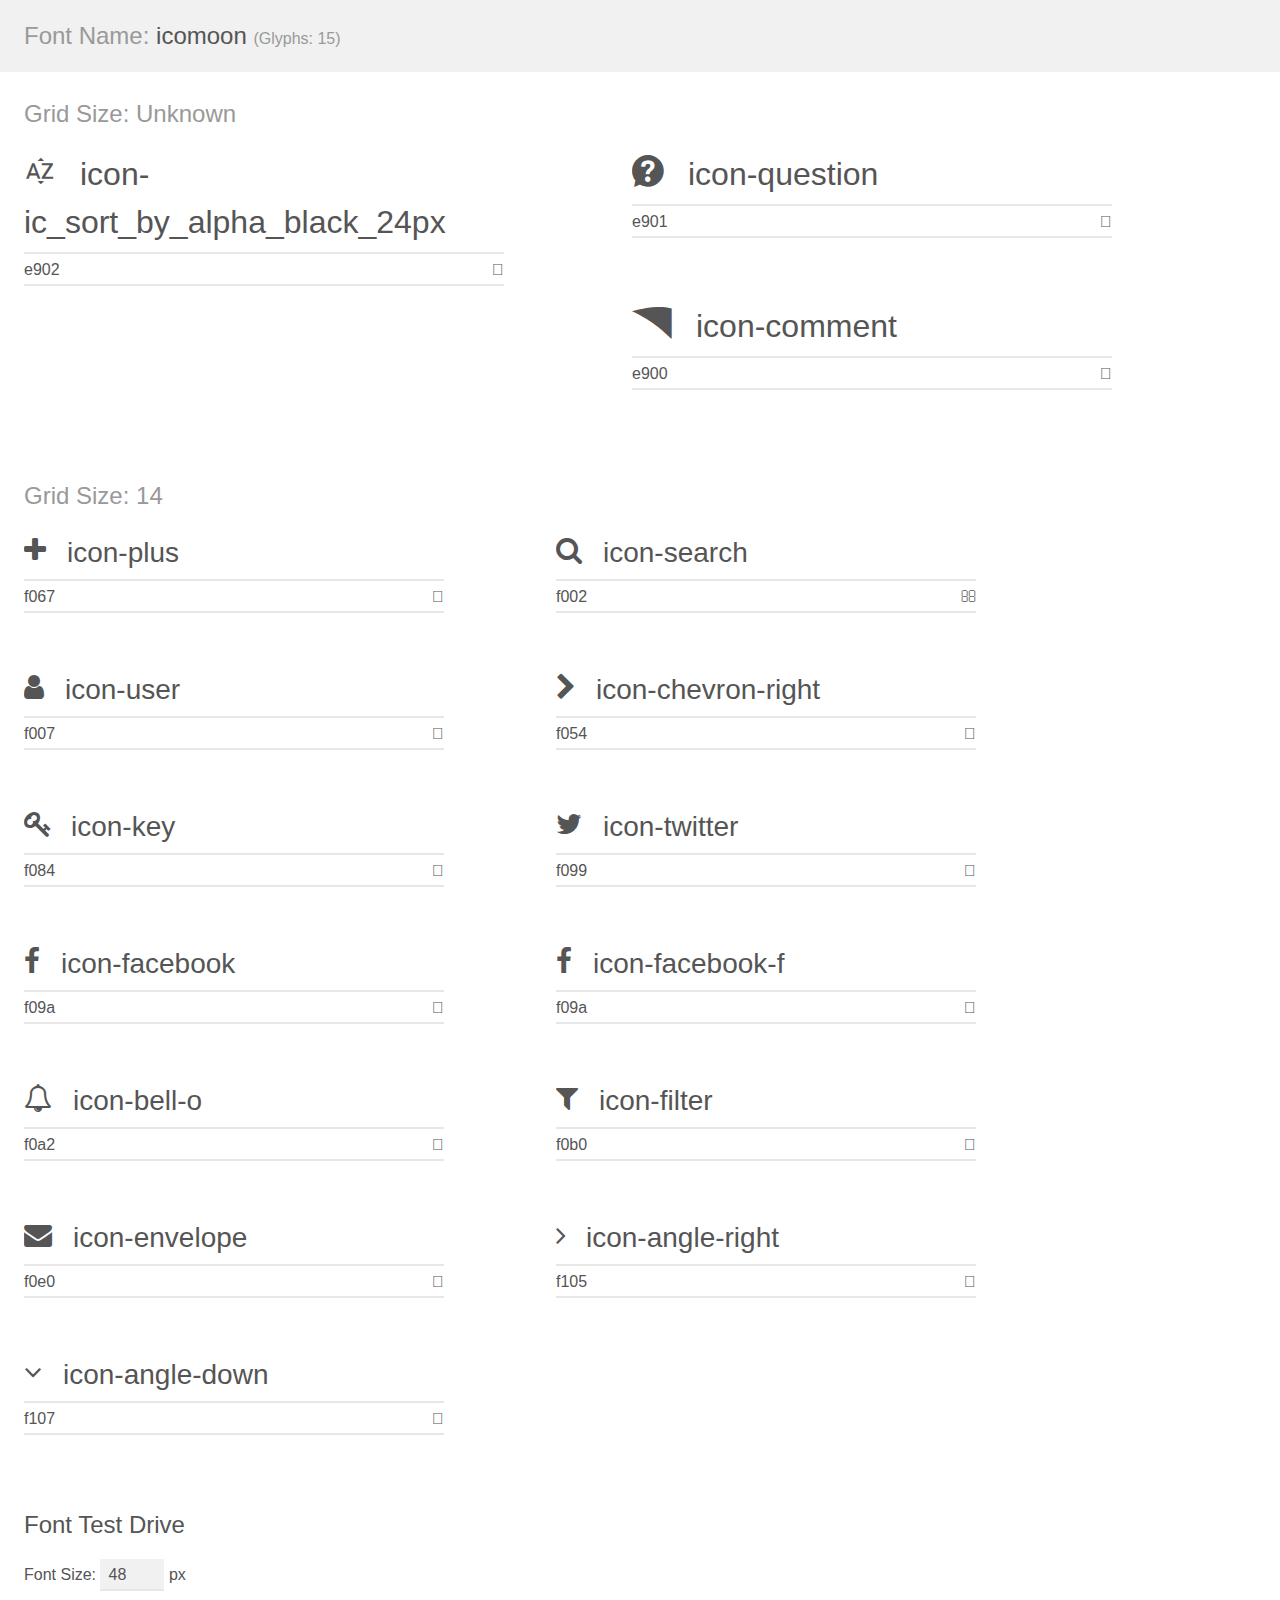
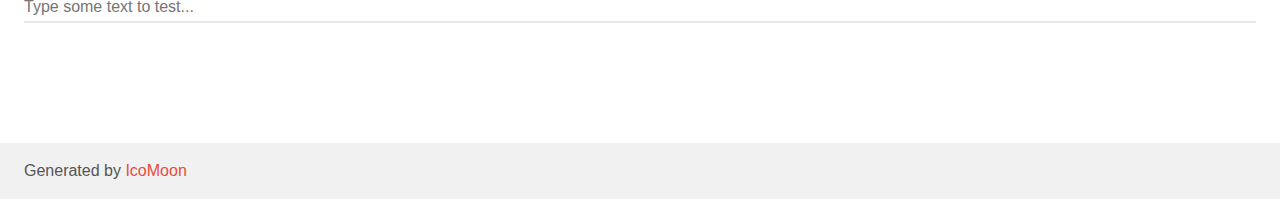
<file: icomoon/demo.html>
<!doctype html>
<html>
<head>
    <meta charset="utf-8">
    <title>IcoMoon Demo</title>
    <meta name="description" content="An Icon Font Generated By IcoMoon.io">
    <meta name="viewport" content="width=device-width, initial-scale=1">
    <link rel="stylesheet" href="demo-files/demo.css">
    <link rel="stylesheet" href="style.css"></head>
<body>
    <div class="bgc1 clearfix">
        <h1 class="mhmm mvm"><span class="fgc1">Font Name:</span> icomoon <small class="fgc1">(Glyphs:&nbsp;15)</small></h1>
    </div>
    <div class="clearfix mhl ptl">
        <h1 class="mvm mtn fgc1">Grid Size: Unknown</h1>
        <div class="glyph fs1">
            <div class="clearfix bshadow0 pbs">
                <span class="icon-ic_sort_by_alpha_black_24px">
                
                </span>
                <span class="mls"> icon-ic_sort_by_alpha_black_24px</span>
            </div>
            <fieldset class="fs0 size1of1 clearfix hidden-false">
                <input type="text" readonly value="e902" class="unit size1of2" />
                <input type="text" maxlength="1" readonly value="&#xe902;" class="unitRight size1of2 talign-right" />
            </fieldset>
            <div class="fs0 bshadow0 clearfix hidden-true">
                <span class="unit pvs fgc1">liga: </span>
                <input type="text" readonly value="" class="liga unitRight" />
            </div>
        </div>
        <div class="glyph fs1">
            <div class="clearfix bshadow0 pbs">
                <span class="icon-question">
                
                </span>
                <span class="mls"> icon-question</span>
            </div>
            <fieldset class="fs0 size1of1 clearfix hidden-false">
                <input type="text" readonly value="e901" class="unit size1of2" />
                <input type="text" maxlength="1" readonly value="&#xe901;" class="unitRight size1of2 talign-right" />
            </fieldset>
            <div class="fs0 bshadow0 clearfix hidden-true">
                <span class="unit pvs fgc1">liga: </span>
                <input type="text" readonly value="" class="liga unitRight" />
            </div>
        </div>
        <div class="glyph fs1">
            <div class="clearfix bshadow0 pbs">
                <span class="icon-comment">
                
                </span>
                <span class="mls"> icon-comment</span>
            </div>
            <fieldset class="fs0 size1of1 clearfix hidden-false">
                <input type="text" readonly value="e900" class="unit size1of2" />
                <input type="text" maxlength="1" readonly value="&#xe900;" class="unitRight size1of2 talign-right" />
            </fieldset>
            <div class="fs0 bshadow0 clearfix hidden-true">
                <span class="unit pvs fgc1">liga: </span>
                <input type="text" readonly value="" class="liga unitRight" />
            </div>
        </div>
    </div>
    <div class="clearfix mhl ptl">
        <h1 class="mvm mtn fgc1">Grid Size: 14</h1>
        <div class="glyph fs2">
            <div class="clearfix bshadow0 pbs">
                <span class="icon-plus">
                
                </span>
                <span class="mls"> icon-plus</span>
            </div>
            <fieldset class="fs0 size1of1 clearfix hidden-false">
                <input type="text" readonly value="f067" class="unit size1of2" />
                <input type="text" maxlength="1" readonly value="&#xf067;" class="unitRight size1of2 talign-right" />
            </fieldset>
            <div class="fs0 bshadow0 clearfix hidden-true">
                <span class="unit pvs fgc1">liga: </span>
                <input type="text" readonly value="" class="liga unitRight" />
            </div>
        </div>
        <div class="glyph fs2">
            <div class="clearfix bshadow0 pbs">
                <span class="icon-search">
                
                </span>
                <span class="mls"> icon-search</span>
            </div>
            <fieldset class="fs0 size1of1 clearfix hidden-false">
                <input type="text" readonly value="f002" class="unit size1of2" />
                <input type="text" maxlength="1" readonly value="&#xf002;" class="unitRight size1of2 talign-right" />
            </fieldset>
            <div class="fs0 bshadow0 clearfix hidden-true">
                <span class="unit pvs fgc1">liga: </span>
                <input type="text" readonly value="" class="liga unitRight" />
            </div>
        </div>
        <div class="glyph fs2">
            <div class="clearfix bshadow0 pbs">
                <span class="icon-user">
                
                </span>
                <span class="mls"> icon-user</span>
            </div>
            <fieldset class="fs0 size1of1 clearfix hidden-false">
                <input type="text" readonly value="f007" class="unit size1of2" />
                <input type="text" maxlength="1" readonly value="&#xf007;" class="unitRight size1of2 talign-right" />
            </fieldset>
            <div class="fs0 bshadow0 clearfix hidden-true">
                <span class="unit pvs fgc1">liga: </span>
                <input type="text" readonly value="" class="liga unitRight" />
            </div>
        </div>
        <div class="glyph fs2">
            <div class="clearfix bshadow0 pbs">
                <span class="icon-chevron-right">
                
                </span>
                <span class="mls"> icon-chevron-right</span>
            </div>
            <fieldset class="fs0 size1of1 clearfix hidden-false">
                <input type="text" readonly value="f054" class="unit size1of2" />
                <input type="text" maxlength="1" readonly value="&#xf054;" class="unitRight size1of2 talign-right" />
            </fieldset>
            <div class="fs0 bshadow0 clearfix hidden-true">
                <span class="unit pvs fgc1">liga: </span>
                <input type="text" readonly value="" class="liga unitRight" />
            </div>
        </div>
        <div class="glyph fs2">
            <div class="clearfix bshadow0 pbs">
                <span class="icon-key">
                
                </span>
                <span class="mls"> icon-key</span>
            </div>
            <fieldset class="fs0 size1of1 clearfix hidden-false">
                <input type="text" readonly value="f084" class="unit size1of2" />
                <input type="text" maxlength="1" readonly value="&#xf084;" class="unitRight size1of2 talign-right" />
            </fieldset>
            <div class="fs0 bshadow0 clearfix hidden-true">
                <span class="unit pvs fgc1">liga: </span>
                <input type="text" readonly value="" class="liga unitRight" />
            </div>
        </div>
        <div class="glyph fs2">
            <div class="clearfix bshadow0 pbs">
                <span class="icon-twitter">
                
                </span>
                <span class="mls"> icon-twitter</span>
            </div>
            <fieldset class="fs0 size1of1 clearfix hidden-false">
                <input type="text" readonly value="f099" class="unit size1of2" />
                <input type="text" maxlength="1" readonly value="&#xf099;" class="unitRight size1of2 talign-right" />
            </fieldset>
            <div class="fs0 bshadow0 clearfix hidden-true">
                <span class="unit pvs fgc1">liga: </span>
                <input type="text" readonly value="" class="liga unitRight" />
            </div>
        </div>
        <div class="glyph fs2">
            <div class="clearfix bshadow0 pbs">
                <span class="icon-facebook">
                
                </span>
                <span class="mls"> icon-facebook</span>
            </div>
            <fieldset class="fs0 size1of1 clearfix hidden-false">
                <input type="text" readonly value="f09a" class="unit size1of2" />
                <input type="text" maxlength="1" readonly value="&#xf09a;" class="unitRight size1of2 talign-right" />
            </fieldset>
            <div class="fs0 bshadow0 clearfix hidden-true">
                <span class="unit pvs fgc1">liga: </span>
                <input type="text" readonly value="" class="liga unitRight" />
            </div>
        </div>
        <div class="glyph fs2">
            <div class="clearfix bshadow0 pbs">
                <span class="icon-facebook-f">
                
                </span>
                <span class="mls"> icon-facebook-f</span>
            </div>
            <fieldset class="fs0 size1of1 clearfix hidden-false">
                <input type="text" readonly value="f09a" class="unit size1of2" />
                <input type="text" maxlength="1" readonly value="&#xf09a;" class="unitRight size1of2 talign-right" />
            </fieldset>
            <div class="fs0 bshadow0 clearfix hidden-true">
                <span class="unit pvs fgc1">liga: </span>
                <input type="text" readonly value="" class="liga unitRight" />
            </div>
        </div>
        <div class="glyph fs2">
            <div class="clearfix bshadow0 pbs">
                <span class="icon-bell-o">
                
                </span>
                <span class="mls"> icon-bell-o</span>
            </div>
            <fieldset class="fs0 size1of1 clearfix hidden-false">
                <input type="text" readonly value="f0a2" class="unit size1of2" />
                <input type="text" maxlength="1" readonly value="&#xf0a2;" class="unitRight size1of2 talign-right" />
            </fieldset>
            <div class="fs0 bshadow0 clearfix hidden-true">
                <span class="unit pvs fgc1">liga: </span>
                <input type="text" readonly value="" class="liga unitRight" />
            </div>
        </div>
        <div class="glyph fs2">
            <div class="clearfix bshadow0 pbs">
                <span class="icon-filter">
                
                </span>
                <span class="mls"> icon-filter</span>
            </div>
            <fieldset class="fs0 size1of1 clearfix hidden-false">
                <input type="text" readonly value="f0b0" class="unit size1of2" />
                <input type="text" maxlength="1" readonly value="&#xf0b0;" class="unitRight size1of2 talign-right" />
            </fieldset>
            <div class="fs0 bshadow0 clearfix hidden-true">
                <span class="unit pvs fgc1">liga: </span>
                <input type="text" readonly value="" class="liga unitRight" />
            </div>
        </div>
        <div class="glyph fs2">
            <div class="clearfix bshadow0 pbs">
                <span class="icon-envelope">
                
                </span>
                <span class="mls"> icon-envelope</span>
            </div>
            <fieldset class="fs0 size1of1 clearfix hidden-false">
                <input type="text" readonly value="f0e0" class="unit size1of2" />
                <input type="text" maxlength="1" readonly value="&#xf0e0;" class="unitRight size1of2 talign-right" />
            </fieldset>
            <div class="fs0 bshadow0 clearfix hidden-true">
                <span class="unit pvs fgc1">liga: </span>
                <input type="text" readonly value="" class="liga unitRight" />
            </div>
        </div>
        <div class="glyph fs2">
            <div class="clearfix bshadow0 pbs">
                <span class="icon-angle-right">
                
                </span>
                <span class="mls"> icon-angle-right</span>
            </div>
            <fieldset class="fs0 size1of1 clearfix hidden-false">
                <input type="text" readonly value="f105" class="unit size1of2" />
                <input type="text" maxlength="1" readonly value="&#xf105;" class="unitRight size1of2 talign-right" />
            </fieldset>
            <div class="fs0 bshadow0 clearfix hidden-true">
                <span class="unit pvs fgc1">liga: </span>
                <input type="text" readonly value="" class="liga unitRight" />
            </div>
        </div>
        <div class="glyph fs2">
            <div class="clearfix bshadow0 pbs">
                <span class="icon-angle-down">
                
                </span>
                <span class="mls"> icon-angle-down</span>
            </div>
            <fieldset class="fs0 size1of1 clearfix hidden-false">
                <input type="text" readonly value="f107" class="unit size1of2" />
                <input type="text" maxlength="1" readonly value="&#xf107;" class="unitRight size1of2 talign-right" />
            </fieldset>
            <div class="fs0 bshadow0 clearfix hidden-true">
                <span class="unit pvs fgc1">liga: </span>
                <input type="text" readonly value="" class="liga unitRight" />
            </div>
        </div>
    </div>

    <!--[if gt IE 8]><!-->
    <div class="mhl clearfix mbl">
        <h1>Font Test Drive</h1>
        <label>
            Font Size: <input id="fontSize" type="number" class="textbox0 mbm"
            min="8" value="48" />
            px
        </label>
        <input id="testText" type="text" class="phl size1of1 mvl"
        placeholder="Type some text to test..." value=""/>
        <div id="testDrive" class="icon-">&nbsp;
        </div>
    </div>
    <!--<![endif]-->
    <div class="bgc1 clearfix">
        <p class="mhl">Generated by <a href="https://icomoon.io/app">IcoMoon</a></p>
    </div>

    <script src="demo-files/demo.js"></script>
</body>
</html>
</file>
<file: icomoon/demo-files/demo.css>
body {
  padding: 0;
  margin: 0;
  font-family: sans-serif;
  font-size: 1em;
  line-height: 1.5;
  color: #555;
  background: #fff;
}
h1 {
  font-size: 1.5em;
  font-weight: normal;
}
small {
  font-size: .66666667em;
}
a {
  color: #e74c3c;
  text-decoration: none;
}
a:hover, a:focus {
  box-shadow: 0 1px #e74c3c;
}
.bshadow0, input {
  box-shadow: inset 0 -2px #e7e7e7;
}
input:hover {
  box-shadow: inset 0 -2px #ccc;
}
input, fieldset {
  font-family: sans-serif;
  font-size: 1em;
  margin: 0;
  padding: 0;
  border: 0;
}
input {
  color: inherit;
  line-height: 1.5;
  height: 1.5em;
  padding: .25em 0;
}
input:focus {
  outline: none;
  box-shadow: inset 0 -2px #449fdb;
}
.glyph {
  font-size: 16px;
  width: 15em;
  padding-bottom: 1em;
  margin-right: 4em;
  margin-bottom: 1em;
  float: left;
  overflow: hidden;
}
.liga {
  width: 80%;
  width: calc(100% - 2.5em);
}
.talign-right {
  text-align: right;
}
.talign-center {
  text-align: center;
}
.bgc1 {
  background: #f1f1f1;
}
.fgc1 {
  color: #999;
}
.fgc0 {
  color: #000;
}
p {
  margin-top: 1em;
  margin-bottom: 1em;
}
.mvm {
  margin-top: .75em;
  margin-bottom: .75em;
}
.mtn {
  margin-top: 0;
}
.mtl, .mal {
  margin-top: 1.5em;
}
.mbl, .mal {
  margin-bottom: 1.5em;
}
.mal, .mhl {
  margin-left: 1.5em;
  margin-right: 1.5em;
}
.mhmm {
  margin-left: 1em;
  margin-right: 1em;
}
.mls {
  margin-left: .25em;
}
.ptl {
  padding-top: 1.5em;
}
.pbs, .pvs {
  padding-bottom: .25em;
}
.pvs, .pts {
  padding-top: .25em;
}
.unit {
  float: left;
}
.unitRight {
  float: right;
}
.size1of2 {
  width: 50%;
}
.size1of1 {
  width: 100%;
}
.clearfix:before, .clearfix:after {
  content: " ";
  display: table;
}
.clearfix:after {
  clear: both;
}
.hidden-true {
  display: none;
}
.textbox0 {
  width: 3em;
  background: #f1f1f1;
  padding: .25em .5em;
  line-height: 1.5;
  height: 1.5em;
}
#testDrive {
  display: block;
  padding-top: 24px;
  line-height: 1.5;
}
.fs0 {
  font-size: 16px;
}
.fs1 {
  font-size: 32px;
}
.fs2 {
  font-size: 28px;
}
</file>
<file: icomoon/style.css>
@font-face {
  font-family: 'icomoon';
  src:  url('fonts/icomoon.eot?60urer');
  src:  url('fonts/icomoon.eot?60urer#iefix') format('embedded-opentype'),
    url('fonts/icomoon.ttf?60urer') format('truetype'),
    url('fonts/icomoon.woff?60urer') format('woff'),
    url('fonts/icomoon.svg?60urer#icomoon') format('svg');
  font-weight: normal;
  font-style: normal;
}

[class^="icon-"], [class*=" icon-"] {
  /* use !important to prevent issues with browser extensions that change fonts */
  font-family: 'icomoon' !important;
  speak: none;
  font-style: normal;
  font-weight: normal;
  font-variant: normal;
  text-transform: none;
  line-height: 1;

  /* Better Font Rendering =========== */
  -webkit-font-smoothing: antialiased;
  -moz-osx-font-smoothing: grayscale;
}

.icon-ic_sort_by_alpha_black_24px:before {
  content: "\e902";
}
.icon-question:before {
  content: "\e901";
}
.icon-comment:before {
  content: "\e900";
}
.icon-plus:before {
  content: "\f067";
}
.icon-search:before {
  content: "\f002";
}
.icon-user:before {
  content: "\f007";
}
.icon-chevron-right:before {
  content: "\f054";
}
.icon-key:before {
  content: "\f084";
}
.icon-twitter:before {
  content: "\f099";
}
.icon-facebook:before {
  content: "\f09a";
}
.icon-facebook-f:before {
  content: "\f09a";
}
.icon-bell-o:before {
  content: "\f0a2";
}
.icon-filter:before {
  content: "\f0b0";
}
.icon-envelope:before {
  content: "\f0e0";
}
.icon-angle-right:before {
  content: "\f105";
}
.icon-angle-down:before {
  content: "\f107";
}
</file>
